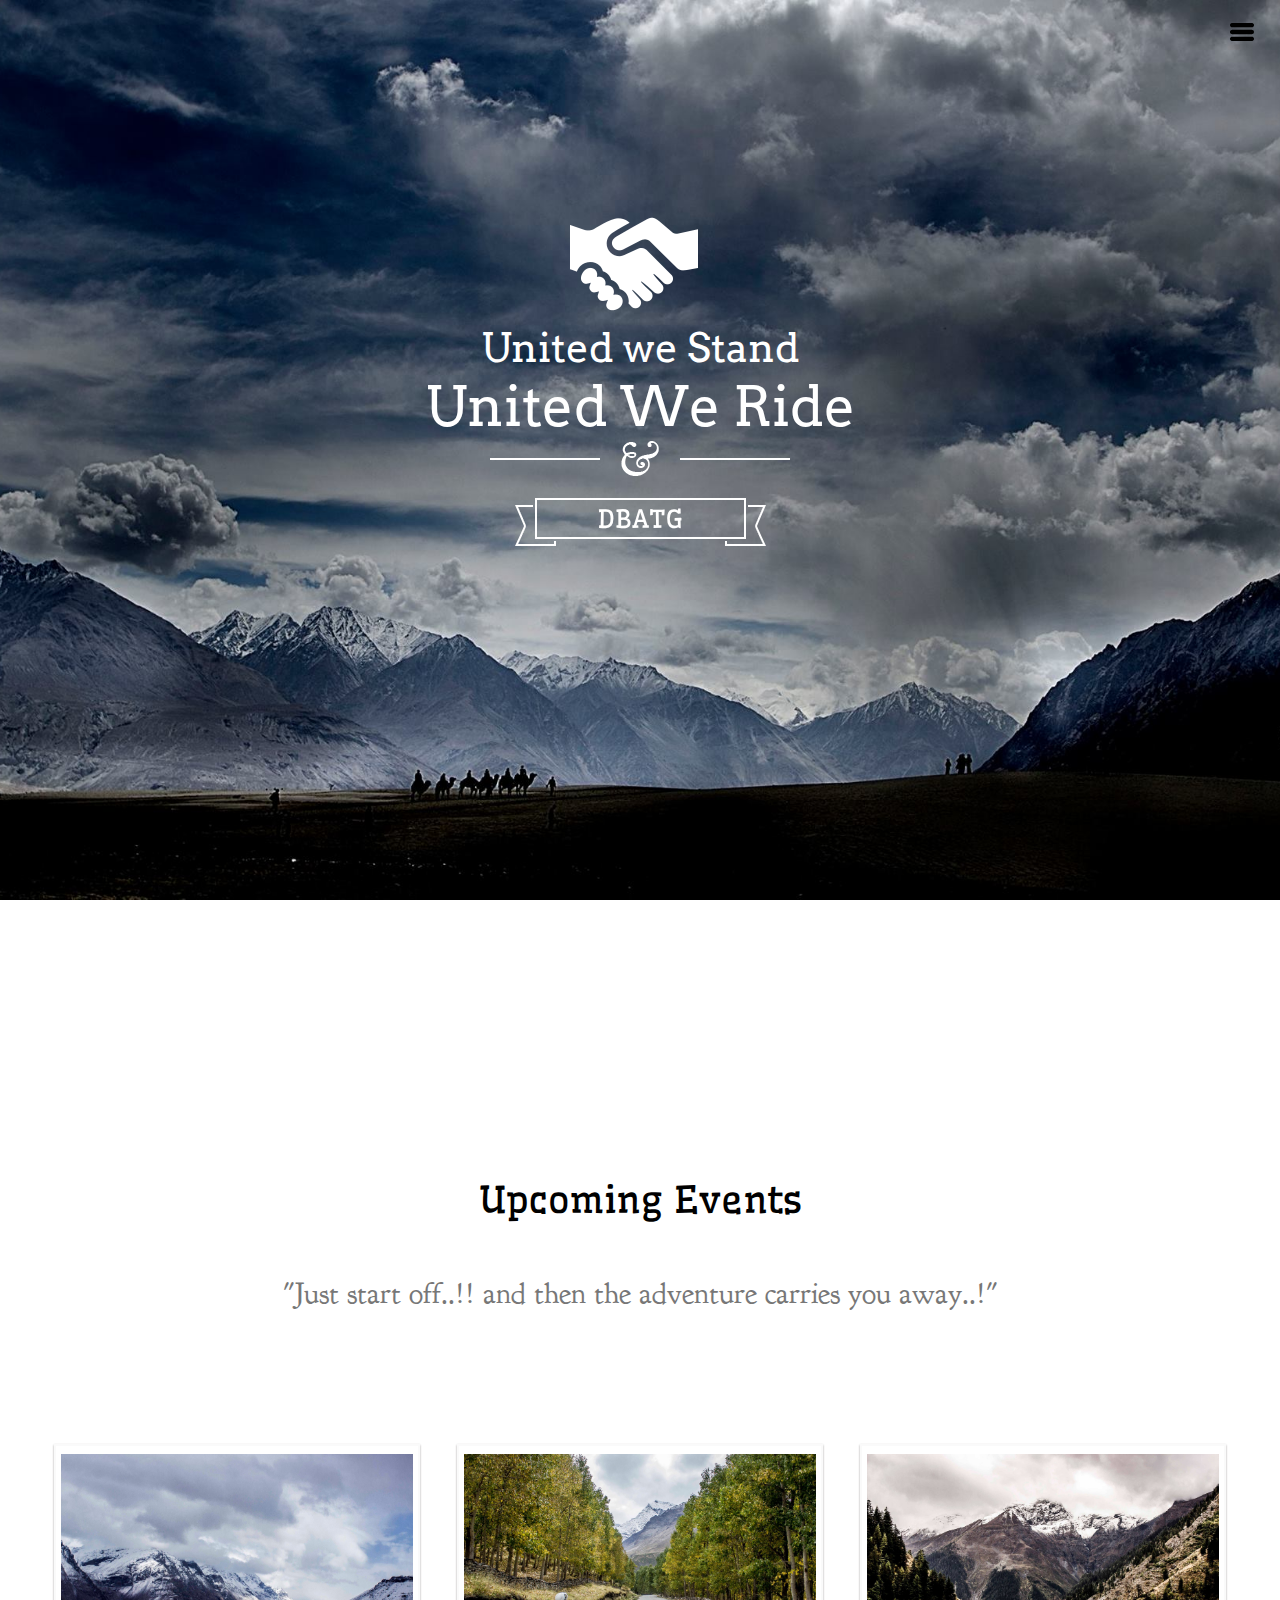
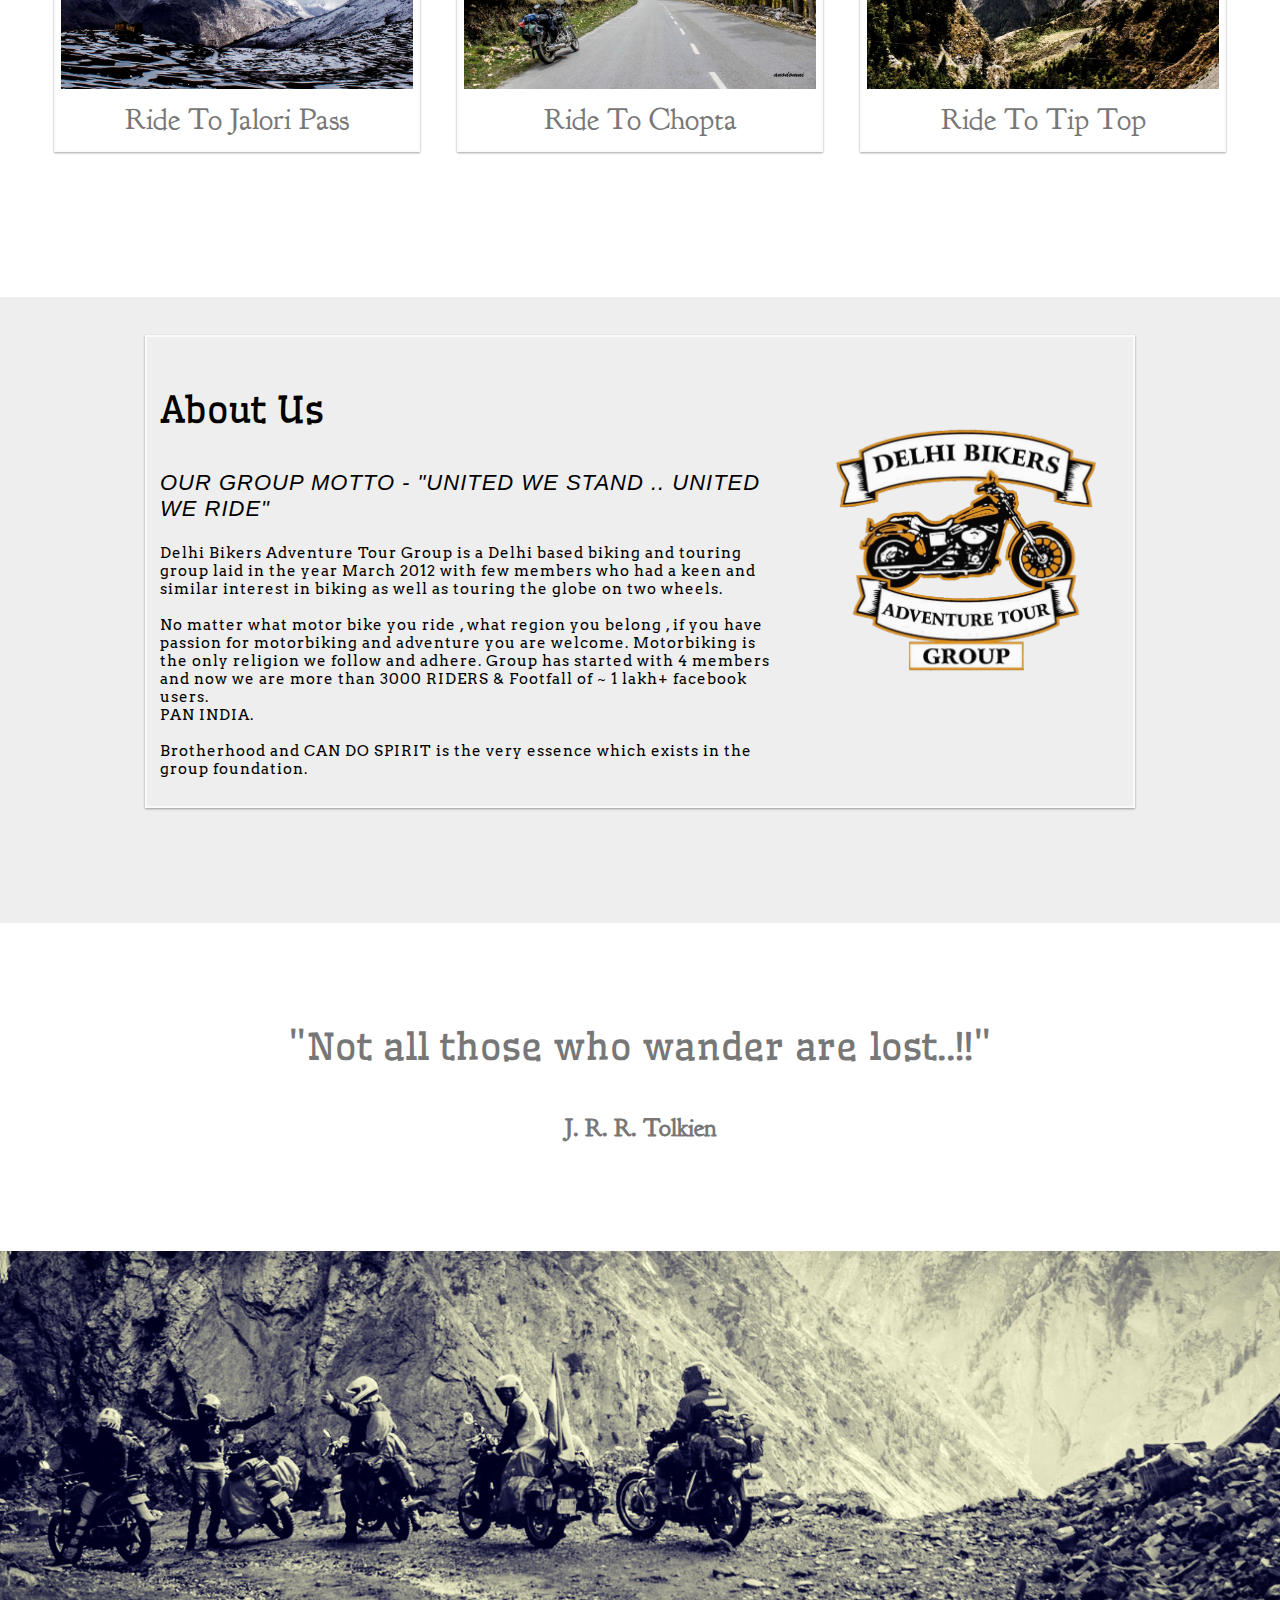
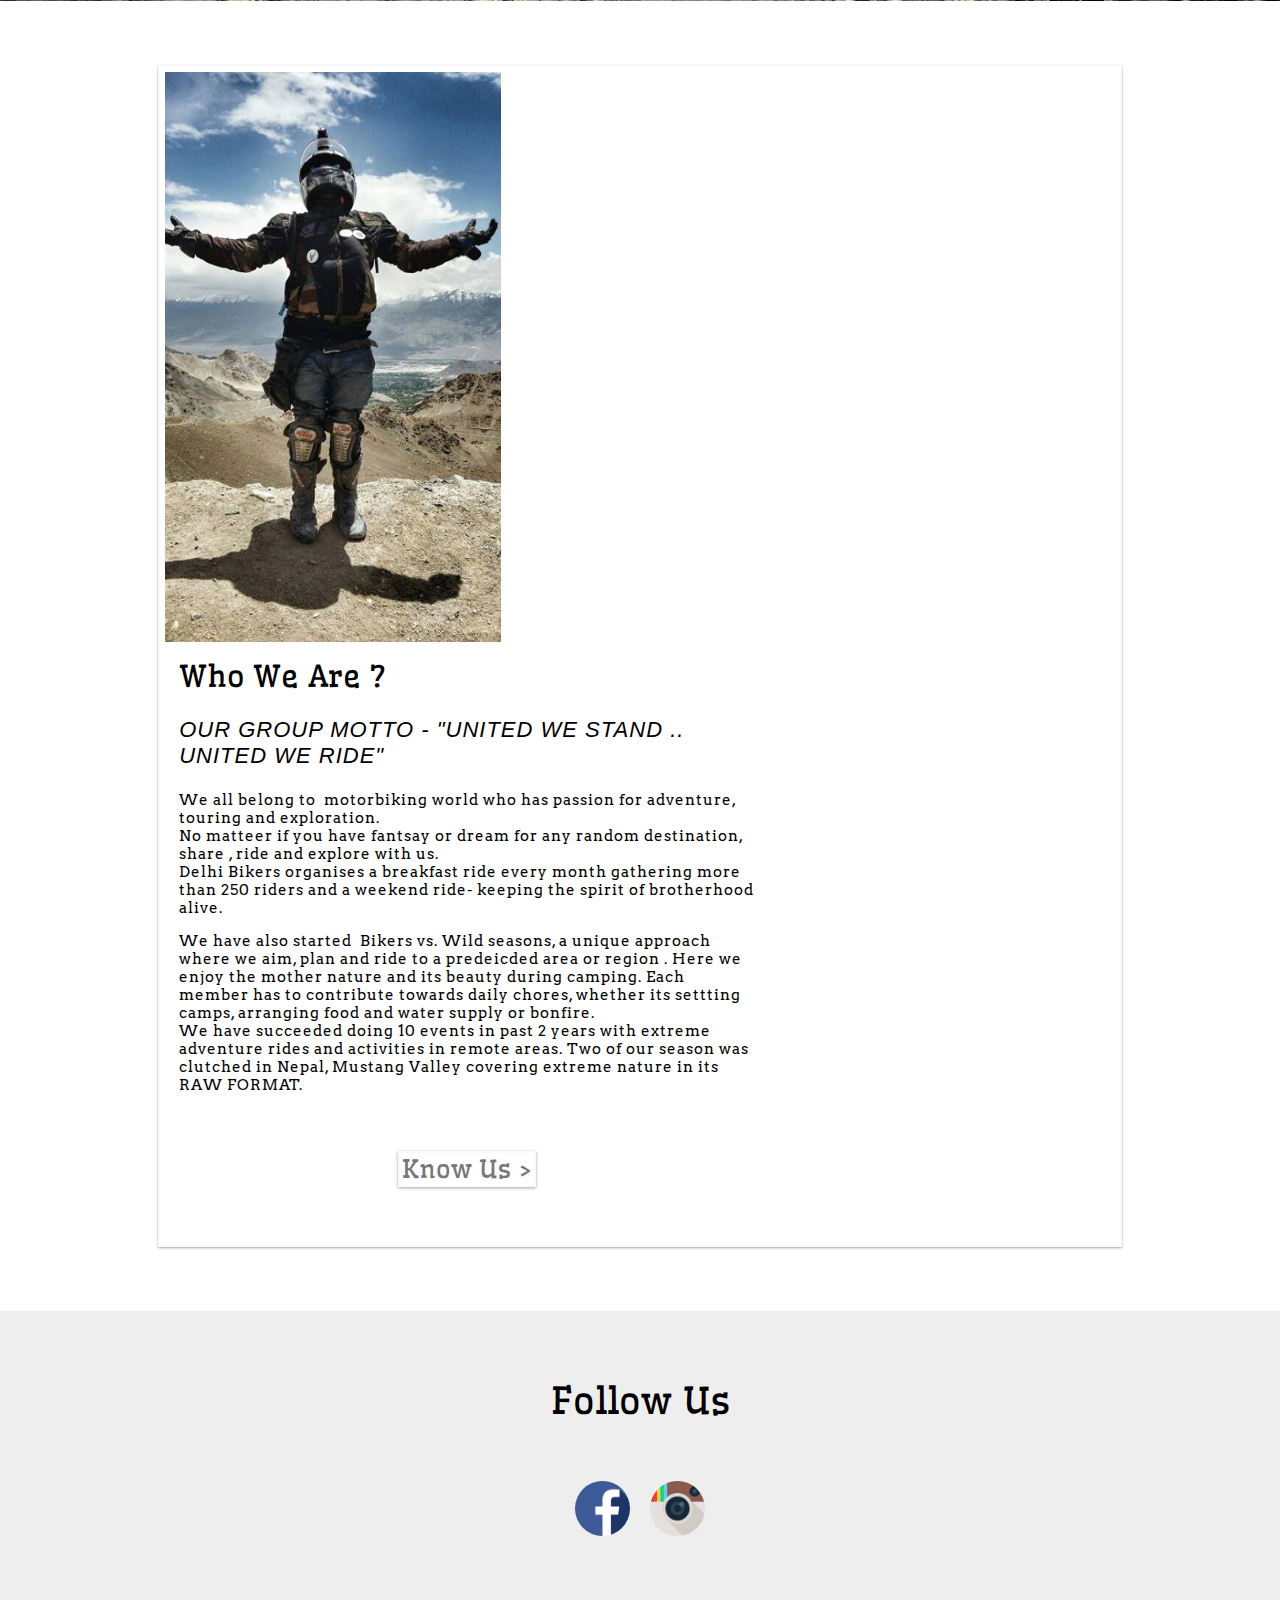
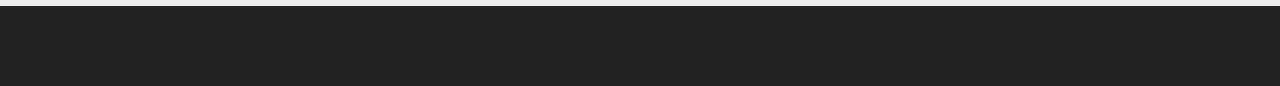
<file: index.html>
<!doctype html>
<html>

<head>
    <meta charset="UTF-8">
    <title>DBATG</title>
    <link rel="stylesheet" href="../css/style.css">
    <link href='http://fonts.googleapis.com/css?family=Arvo:400,700,400italic,700italic' rel='stylesheet' type='text/css'>
    <link href='http://fonts.googleapis.com/css?family=Wellfleet' rel='stylesheet' type='text/css'>
    <link href='http://fonts.googleapis.com/css?family=Goudy+Bookletter+1911' rel='stylesheet' type='text/css'>
    <link rel="shortcut icon" href="img/web_images/dbatg-transparent-logo.png" />
</head>

<body>
    <div id="header_container"></div>
    <div id="main_container">
        <div id="img1">
            <div class="content">
                <div id="united"> </div>
                <h2>United we Stand</h2>
                <h1>United We Ride</h1>
                <div id="divider"> </div>
                <h3 id="grp_name">DBATG</h3>
                <div id="ribbon"></div>
            </div>
        </div>
        <div class="whitespace" id="upcoming_rides_container">
            <div id="upcoming_events_header">
                <h3> Upcoming Events </h3>
            </div>
            <div class="upcoming_event_quote">
                <h4 class="quotes">"Just start off..!! and then the adventure carries you away..!"</h4>
            </div>
            <div id="body_content">
                
            </div>
        </div>
        <div id="about_main_container">
            <div class="about_us_container">
                <div id="aout_us_header">
                    <h3>About Us</h3>
                    <div id="about_us_content">
                        <p id="about_us_paragraph">
                            OUR GROUP MOTTO - "UNITED WE STAND .. UNITED WE RIDE"
                        </p>
                        <p>
                            <b>Delhi Bikers Adventure Tour Group</b> is a Delhi based biking and touring group laid in the year <b>  March 2012  </b> with few members who had a keen and similar interest in biking as well as touring the globe on two wheels.<br /><br/>No matter what motor bike you ride , what region you belong , if you have passion for motorbiking and adventure you are welcome. Motorbiking is the only religion we follow and adhere. Group has started with 4 members and now we are more than <b>3000 RIDERS</b> & Footfall of <b> ~ 1 lakh+ </b> facebook users.</b> <br>PAN INDIA.<br/><br/> Brotherhood and CAN DO SPIRIT is the very essence which exists in the group foundation.
                        </p>
                    </div>
                </div>
                <div class="about_us_image_container">
                    <div id="about_us_group_image">
                    </div>
                </div>
            </div>
        </div>
        <div id="quote_container">
            <h3>"Not all those who wander are lost..!!"</h3>
            <h5>J. R. R. Tolkien</h5>
        </div>
        <div id="excitement_container">
        </div>
        <div id="whoweare">
            <div id="member_details">
                <div class="who_we_are_image_container">
                    <div id="who_we_are_group_image">
                    </div>
                </div>
                <div id="who_we_are_header">
                    <h4>Who We Are ?</h4>
                    <div id="who_we_are_content">
                        <p id="who_we_are_paragraph">
                            OUR GROUP MOTTO - "UNITED WE STAND .. UNITED WE RIDE"
                        </p>
                        <p>We all belong to&nbsp; motorbiking world who has passion for adventure, touring and exploration.<br />No matteer if you have fantsay or dream for any random destination, share , ride and explore with us.<br />Delhi Bikers organises a breakfast ride every month gathering more than 250&nbsp;riders and a weekend ride- keeping the spirit of brotherhood alive.</p><p>We have&nbsp;also started &nbsp;<strong>Bikers vs. Wild seasons</strong>,&nbsp;a unique approach where we aim, plan and ride to a predeicded area or region . Here we enjoy the mother nature and its beauty during camping.&nbsp;Each member has to contribute towards daily chores, whether its settting camps,&nbsp;arranging food and water supply or bonfire.<br />We have succeeded doing 10 events in&nbsp;past 2 years with extreme adventure rides and activities in remote areas. Two&nbsp;of our season was clutched in <strong>Nepal, Mustang Valley</strong> covering extreme nature in its RAW FORMAT.</p>

                    </div>
                    <a href="whoweare.html">
                        <div id="know_us">
                            Know Us >
                        </div>
                    </a>
                </div>
            </div>
        </div>
        <div id="footer_content"></div>
</body>
<script src="js/jquery-2.1.4.min.js"></script>
<script src="js/main.js"></script>
</file>
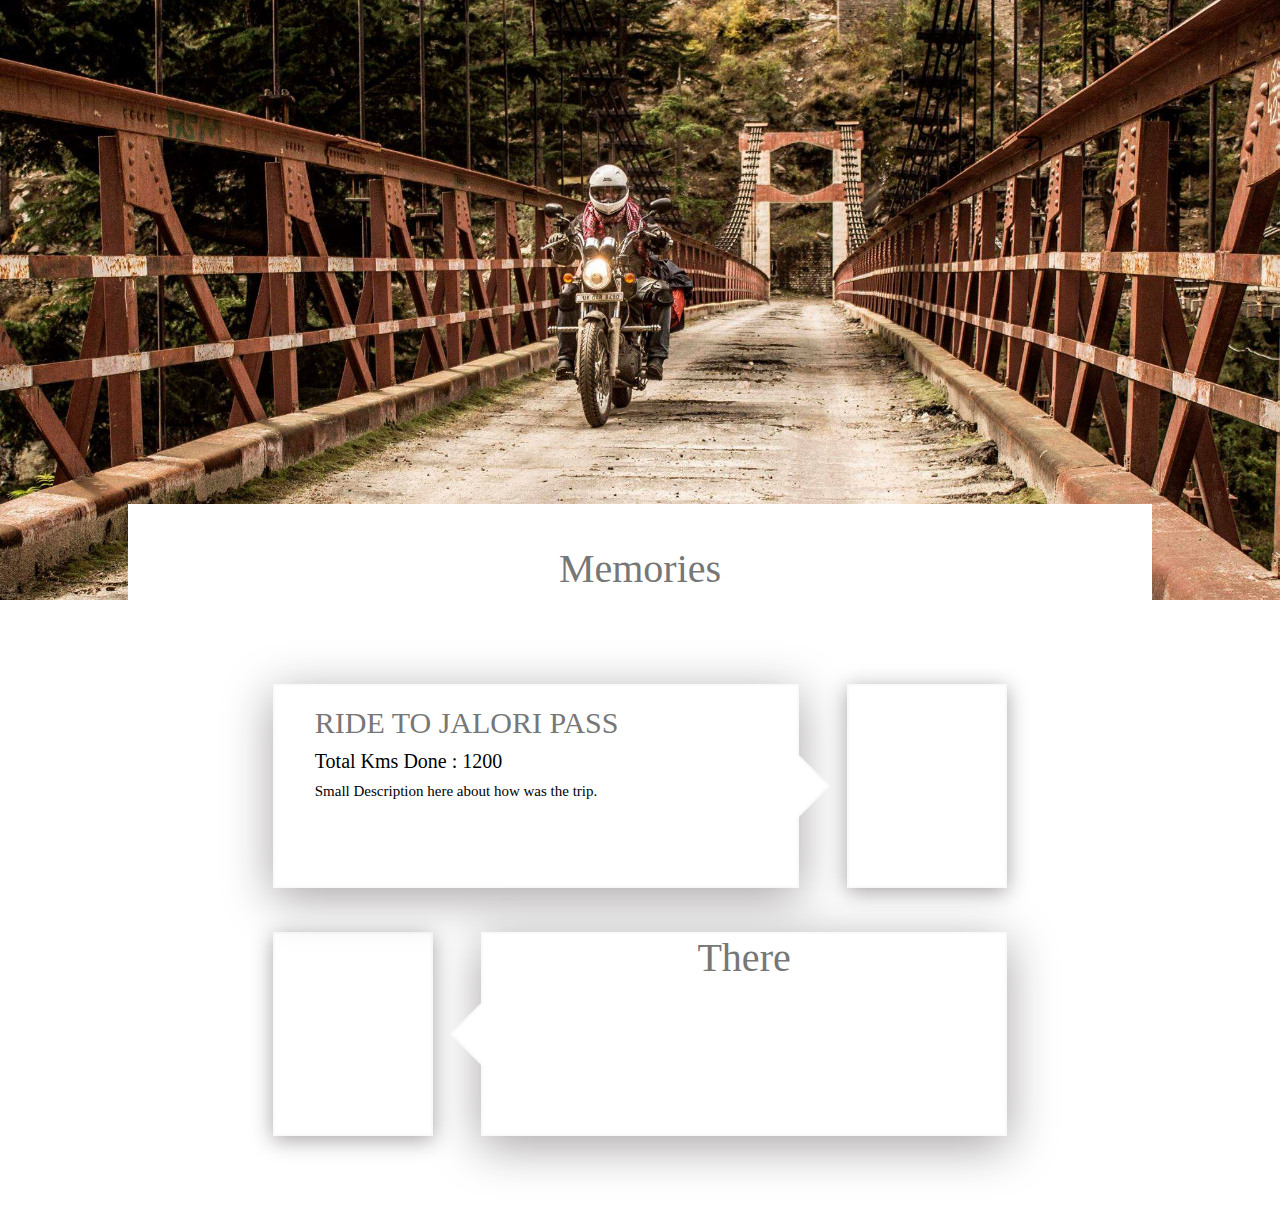
<file: past_rides.html>
<!doctype html>
<html>

<head>
    <meta charset="UTF-8">
    <title>DBATG</title>
    <link rel="stylesheet" href="../css/past_rides_style.css">
    <link rel="shortcut icon" href="img/web_images/dbatg-transparent-logo.png" />
</head>

<body>
	<div id="header_container"></div>
	<div id="cover_container">
        <div id="past_rides_main_cover">
            <img id="past_rides_main_cover_img" src="img/web_images/past_rides_cover.jpg">
        </div>
        <div id="past_rides_title">
            <h2 id="past_rides_title_h2">Memories</h2>
        </div>
    </div>
    
	<div id="main_container">
		<div id="past_rides_container">
			<div class="left_oriented">
				<div class="left_info_panel">
					<div id="ride_details">
						<h2>RIDE TO JALORI PASS</h2>
						<h4>Total Kms Done : 1200</h4>
						<p>Small Description here about how was the trip.</p>
					</div>
				</div>
				<div class="right_intro_panel">
					
				</div>
			</div>
			<div class="right_oriented">
				<div class="left_intro_panel">
					
				</div>
				<div class="right_info_panel">
					<h2>There</h2>
				</div>
			</div>
		</div>
	</div>
</body>
</html>
</file>
<file: css/style.css>
@import "http://fonts.googleapis.com/css?family=Open+Sans:300italic,400italic,600italic,700italic,800italic,300,700,800,400,600";

html {
    font-family:sans-serif;
    -ms-text-size-adjust:100%;
    -webkit-text-size-adjust:100%
}

#main_container {
    position: relative;
}

#img1 {
    background: url("../img/web_images/cover.jpg") 50% 0 no-repeat fixed;
    color: #fff;
    min-height: 600px;
    margin: 0;
    background-size: cover;
    padding: 200px 0 260px 0;
    position: relative;
}

@media only screen and (min-device-width: 320px) and (max-device-width: 480px) and (-webkit-min-device-pixel-ratio: 2){
    #img1 {
        min-height: 400px;
    }
}

.whitespace {
    min-height: 600px;
    margin: 0;
    margin-bottom: 35px;
    background-size: cover;
    padding: 80px 0 80px 0;
}

body {
    margin: 0px;
}

h1 {
    font-family: "Arvo";
    font-weight: normal;
    font-size: 55px;
    text-align: center;
    color: #FFF;
    margin: 0px;
    padding: 0px;
}

h2 {
    font-family: "Arvo";
    font-weight: normal;
    font-size: 40px;
    text-align: center;
    color: #FFF;
    margin: 0px;
    padding: 0px;
}

h3 {
    display: block;
    font-family: "Wellfleet";
    font-size: 37px;
    font-weight: normal;
}

h4 {
    display: block;
    font-family: "Wellfleet";
    font-size: 30px;
    font-weight: normal;
    margin: 10px 0px 0px 0px;
}

p {
    font-family: "Arvo";
    font-size: 15px;
}

#united {
    background: url('../img/web_images/united.png') no-repeat;
    margin-top: 200px;
    width: 140px;
    height: 124px;
    margin: 0 auto;
    display: block;
    position: relative;
}

.content {
    position: absolute;
    left:0;
    right:0;
    margin:0 auto;
}

#divider {
    background: url('../img/web_images/divider.png') no-repeat;
    width: 300px;
    height: 35px;
    margin: 0px auto 27px auto;
}

#ribbon {
    background: url('../img/web_images/ribbon.png') no-repeat;
    width: 251px;
    height: 48px;
    margin: 0 auto;
    display: block;
    position: relative;
    top: -38px;
}

#grp_name {
    font-family: "Wellfleet";
    font-weight: normal;
    font-size: 25px;
    text-align: center;
    margin: 1px 0;
    padding: 0;
    z-index: 1;
    position: relative;
}

#upcoming_events_header {
    margin: 0px auto;
    color: black;
    text-align: center;
}

#body_content {
    width: 95%;
    height: 60%;
    margin: 0px auto;
    text-align: center;
}

.events{
    height: 85%;
    width: 29%;
    display: inline-block;
    margin: 0px 1.5% 30px 1.5%;
    border: 2px solid #FAFAFA;
    padding: 8px 5px 0px 5px;
    box-shadow: 0 1px 2px rgba(34, 25, 25, 0.4);
    text-decoration: none;
}

@media only screen and (min-device-width: 320px) and (max-device-width: 480px) and (-webkit-min-device-pixel-ratio: 2){
    .events {
        height: 85%;
        width: 80%;
    }
}

.ride_name{
    text-align: center;
    font-family: 'Goudy Bookletter 1911', serif;
    font-weight: normal;
    font-size: 30px;
    margin: 10px auto;
    color: #777;
}

.events img{
    display: block;
    max-width:100%;
    max-height:100%;
    width: auto;
    height: auto;
}

#aout_us_header {
    width: 65%;
    float: left;
}

#about_us_paragraph {
    font-size: 22px;
    font-family: inherit;
    font-style: italic;
    font-weight: 300;
}

#about_us_content{
    letter-spacing: 1px;
    font-size: 16px;
    font-weight: 100;
}

.about_us_container {
    width: 75%;
    margin: 1% auto;
    padding: 1%;
    border: 2px solid #FAFAFA;
    box-shadow: 0 1px 2px rgba(34, 25, 25, 0.4);
    overflow: auto;
}

@media only screen and (min-device-width: 320px) and (max-device-width: 480px) and (-webkit-min-device-pixel-ratio: 2) {
    #aout_us_header {
        width: 100%;
        margin: 1% 2%;
        text-align: center;
    }
}

#about_main_container{
    min-height: 600px;
    width: 100%;
    padding-top: 2%;
    background-color: #eee;
    overflow: auto;
}

@media only screen and (min-device-width: 320px) and (max-device-width: 480px) and (-webkit-min-device-pixel-ratio: 2){
    #about_main_container {
        padding: 5% 0;
    }
}

.about_us_image_container {
    padding-left: 4%;
    width: 30%;
    float: left;
}

@media only screen and (min-device-width: 320px) and (max-device-width: 480px) and (-webkit-min-device-pixel-ratio: 2){
    .about_us_image_container {
        width: 100%;
        padding-left: 0%;
    }
}

#about_us_group_image {
    min-height: 400px;
    width: 100%;
    background: #eee url("../img/web_images/dbatg-transparent-logo.png");
    background-repeat: no-repeat;
    background-position: center center;
    -moz-background-size: contain;
    -webkit-background-size: contain;
    -o-background-size: contain;
    background-size: contain;
}

.upcoming_event_quote {
    text-align: center;
    padding-bottom: 80px;
}

.quotes {
    font-family: 'Goudy Bookletter 1911', serif;
    font-weight: normal;
    font-size: 30px;
    text-align: center;
    margin: 50px auto;
    color: #777;
}

#quote_container {
    clear: both;
    padding: 5% 0;
    width: 100%;
    font-family: 'Goudy Bookletter 1911', serif;
    font-weight: normal;
    font-size: 30px;
    text-align: center;
    color: #777;
}

@media only screen and (min-device-width: 320px) and (max-device-width: 480px) and (-webkit-min-device-pixel-ratio: 2){
    #quote_container {
        margin: 10% auto 2% auto;
    }
}

#excitement_container {
    background: url("../img/web_images/106.png") no-repeat 50% 80%;
    height: 350px;
    color: #fff;
    width: 100%;
    -webkit-background-size: cover;
    -moz-background-size: cover;
    -o-background-size: cover;
    background-size: cover;
}

@media only screen and (min-device-width: 320px) and (max-device-width: 480px) and (-webkit-min-device-pixel-ratio: 2){
    #excitement_container {
        background: url("../img/web_images/106.png") no-repeat 10% 80%;
        height: 550px;
    }
}

#whoweare{
    background-color: #fff;
    width: 100%;
    padding: 5% 0;
    overflow: auto;
}

#member_details{
    width: 75%;
    margin: 0 auto;
    border: 2px solid #FAFAFA;
    box-shadow: 0 1px 2px rgba(34, 25, 25, 0.4);
    overflow: auto;
}

.who_we_are_image_container {
    margin: 5px;
    width: 35%;
    float: left;
}

#who_we_are_group_image {
    height: 570px;
    width: 100%;
    background: #eee url("../img/web_images/who_we_are.jpg");
    background-repeat: no-repeat;
    background-position: center center;
    -moz-background-size: cover;
    -webkit-background-size: cover;
    -o-background-size: cover;
    background-size: cover;
}

#who_we_are_header {
    width: 60%;
    margin: 0 2%;
    float: left;
}

#who_we_are_paragraph {
    font-size: 22px;
    font-family: inherit;
    font-style: italic;
    font-weight: 300;
}

#who_we_are_content{
    letter-spacing: 1px;
    font-size: 16px;
    font-weight: 100;
}

#know_us {
    font-family: "Wellfleet";
    color: #777;
    font-weight: normal;
    font-size: 25px;
    text-align: center;
    margin: 10% 38%;
    border: 2px solid #FAFAFA;
    box-shadow: 0 1px 3px rgba(34, 25, 25, 0.4);
}

@media only screen and (min-device-width: 320px) and (max-device-width: 480px) and (-webkit-min-device-pixel-ratio: 2){
    .who_we_are_image_container {
        width: 100%;
    }
    #who_we_are_header{
        width: 100%;
    }
    #whoweare{
        margin: 15% auto 8% auto;
    }
    #know_us{
        margin: 10% 30%;
    }
}

a {
    text-decoration: none;
}
</file>
<file: css/past_rides_style.css>
body{
	margin: 0;
}

#cover_container {
    width: 100%;
    position: relative;
}

#past_rides_main_cover img {
    height: 600px;
    width: 100%;
    object-fit: cover;
}

@media only screen and (min-device-width: 320px) and (max-device-width: 480px) and (-webkit-min-device-pixel-ratio: 2){
    #past_rides_main_cover img{
    	height: 450px;
    }
}

#past_rides_title {
    position: absolute;
    left:0;
    right:0;
    margin-left:auto;
    margin-right:auto;
    bottom: 0;
    height: 100px;
    width: 80%;
    background-color: #fff;
}

#past_rides_title_h2{
    margin-top: 4%;
}

h2 {
    font-family: "Arvo";
    font-weight: normal;
    font-size: 40px;
    text-align: center;
    color: #777;
    margin: 0px;
    padding: 0px;
}

@media only screen and (min-device-width: 320px) and (max-device-width: 480px) and (-webkit-min-device-pixel-ratio: 2){
    #past_rides_title{
        width: 75%;
        height: 70px;
        margin-top: 2%;
    }
}

#main_container{
	background-color: #fff;
	width: 80%;
	margin: 0 auto;
	padding: 80px 0;
}

#past_rides_container{
	width: 85%;
	margin: 0 auto;
}

.left_oriented{
	margin: 0 auto;
	text-align: center;

}

.left_info_panel{
	width: 60%;
	height: 200px;
	background-color: #FFF;
	border: 2px solid #FAFAFA;
    box-shadow: 0 10px 45px rgba(34, 25, 25, 0.4);
	display: inline-block;
	vertical-align: top;
	position: relative;
}

.left_info_panel:after, .left_info_panel:before {
	left: 100%;
	top: 50%;
	border: solid transparent;
	content: " ";
	height: 0;
	width: 0;
	position: absolute;
	pointer-events: none;
}

.left_info_panel:after {
	border-color: rgba(255, 255, 255, 0);
	border-left-color: #FFF;
	border-width: 30px;
	margin-top: -30px;
}
.left_info_panel:before {
	border-color: rgba(194, 225, 245, 0);
	border-left-color: #FAFAFA;
	border-width: 33px;
	margin-top: -33px;
}

.right_intro_panel{
	width: 18%;
	height: 200px;
	margin-left: 5%;
	background-color: #FFF;
	border: 2px solid #FAFAFA;
    box-shadow: 0 4px 20px rgba(34, 25, 25, 0.4);
	display: inline-block;
	vertical-align: top;
}

.right_oriented {
	margin: 5% auto 0;
	text-align: center;
}

.left_intro_panel{
	width: 18%;
	height: 200px;
	background-color: #FFF;
	border: 2px solid #FAFAFA;
    box-shadow: 0 4px 20px rgba(34, 25, 25, 0.4);
	display: inline-block;
	vertical-align: top;
	margin-right: 5%;
}

.right_info_panel {
	position: relative;
	background: #FFF;
	border: 2px solid #eee;
	width: 60%;
	height: 200px;
	display: inline-block;
	vertical-align: top;
	border: 2px solid #FAFAFA;
    box-shadow: 0 10px 45px rgba(34, 25, 25, 0.4);
}
.right_info_panel:after, .right_info_panel:before {
	right: 100%;
	top: 50%;
	border: solid transparent;
	content: " ";
	height: 0;
	width: 0;
	position: absolute;
	pointer-events: none;
}

.right_info_panel:after {
	border-color: rgba(255, 255, 255, 0);
	border-right-color: #FFF;
	border-width: 30px;
	margin-top: -30px;
}
.right_info_panel:before {
	border-color: rgba(194, 225, 245, 0);
	border-right-color: #FAFAFA;
	border-width: 33px;
	margin-top: -33px;
}

@media only screen and (min-device-width: 320px) and (max-device-width: 480px) and (-webkit-min-device-pixel-ratio: 2){
	#main_container{
		width: 100%;
	}
	#past_rides_container{
		width: 100%;
	}
	.left_oriented{
		width: 100%;
	}
    .left_info_panel{
        width: 70%;
    }
    .right_intro_panel{
    	width: 20%;
    }
    .left_intro_panel{
    	width: 20%;
    }
    .right_info_panel{
    	width: 70%;
    }
}

#past_rides_container h2{
	margin: 0;
}

h4{
	margin: 0;
	margin-top: 10px;
	font-family: "Arvo";
    font-weight: normal;
    font-size: 20px;
    padding: 0px;
}

p {
	margin: 0;
	margin-top: 10px;
	font-family: "Arvo";
    font-weight: normal;
    font-size: 15px;
    padding: 0px;
}

#ride_details{
	text-align: left;
	margin: 20px 40px 20px 40px;
}

#ride_details h2 {
	text-align: left;
	font-size: 30px;
}
</file>
